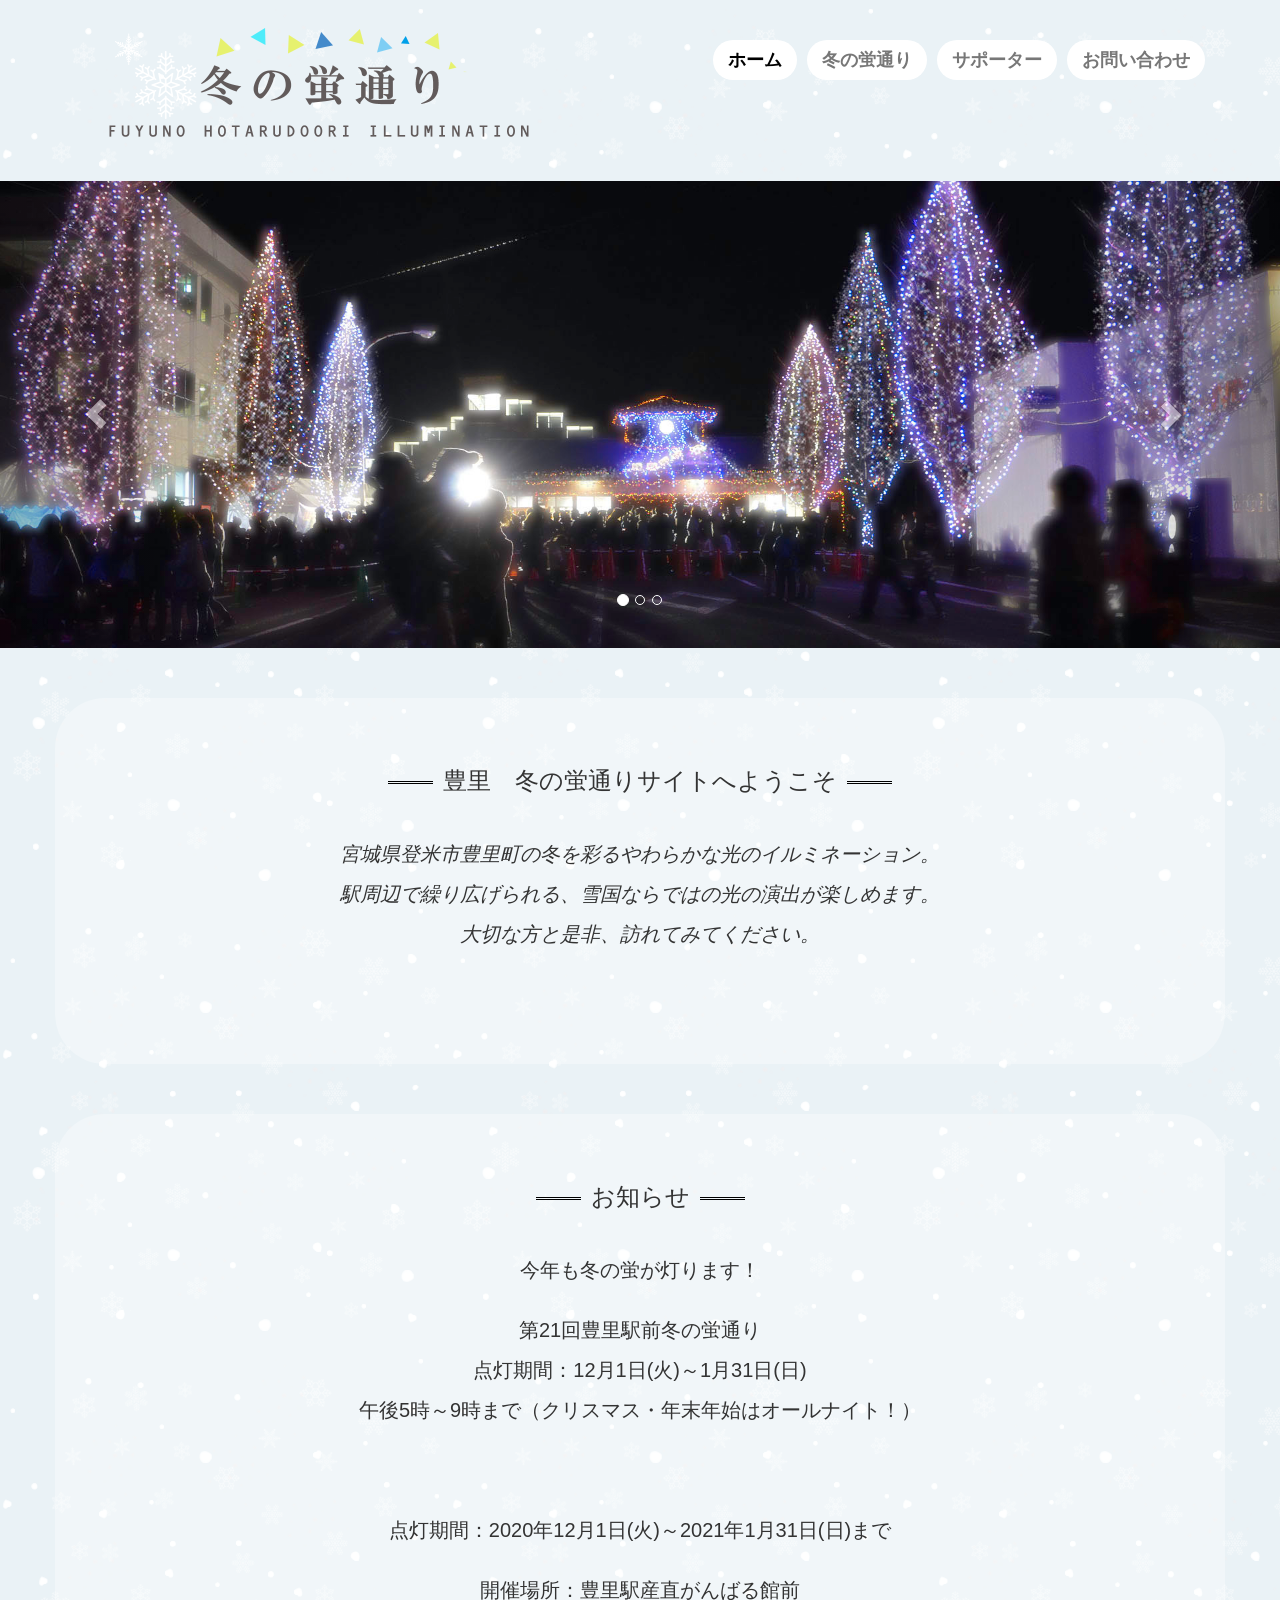
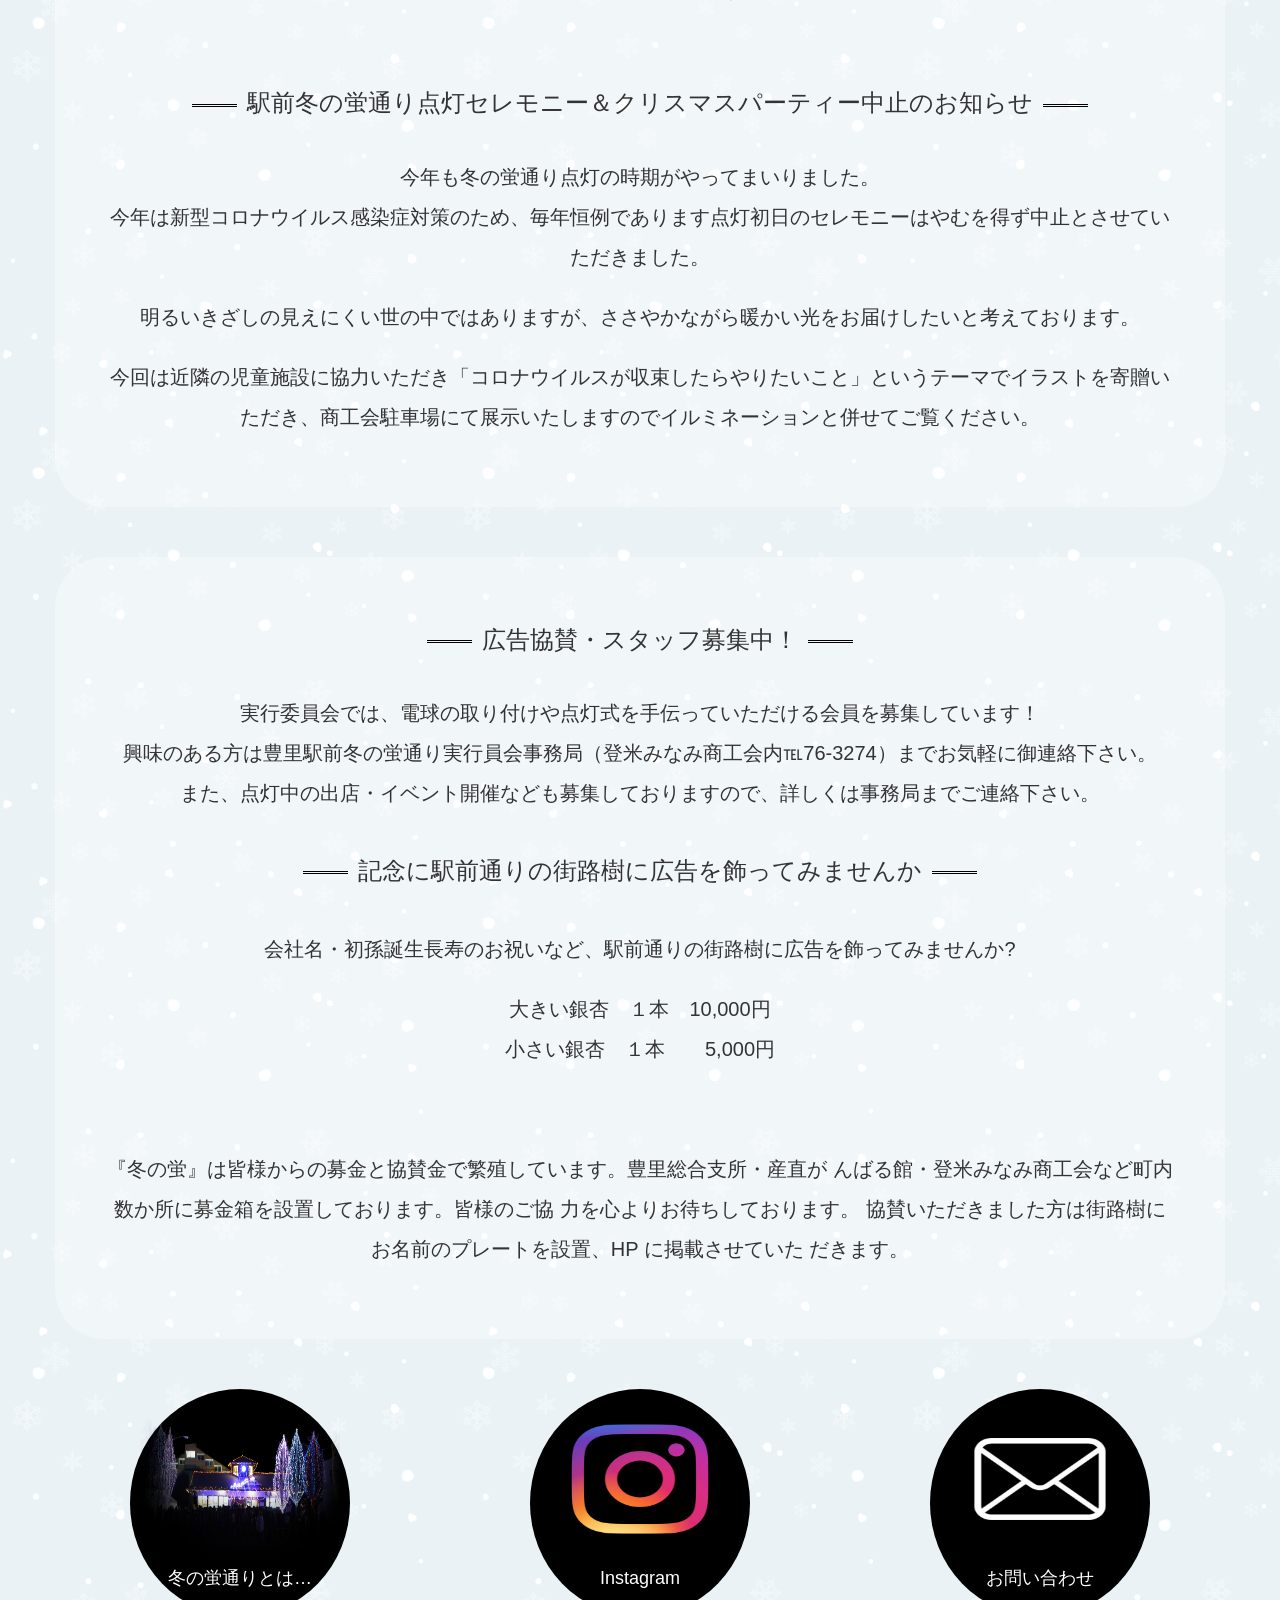
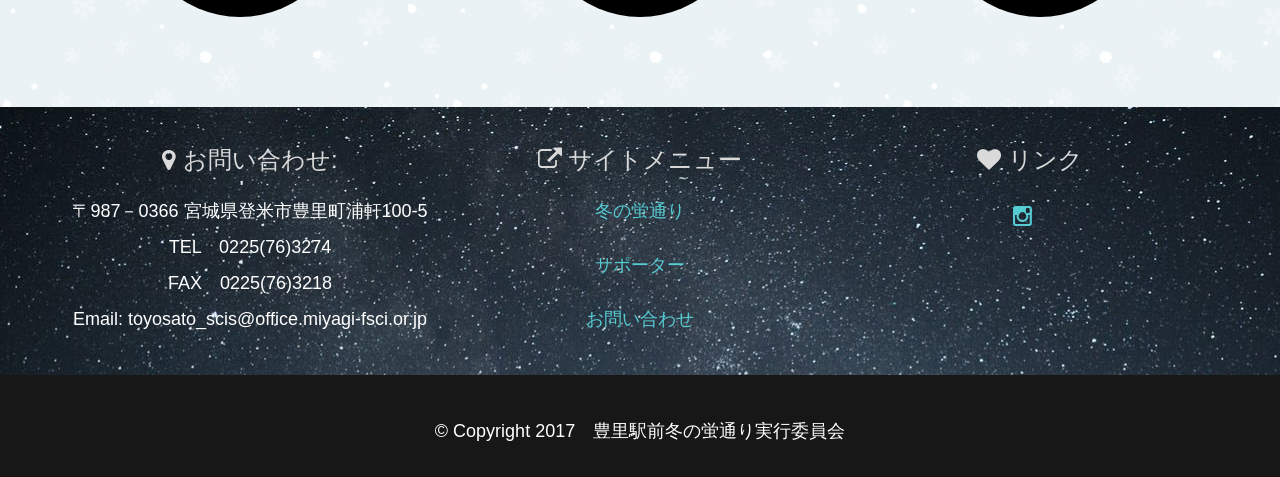
<file: index.html>
<!doctype html>
<html lang="ja">
	<head>

		<!-- meta data & title -->
		<meta charset="utf-8">
		<title>冬の蛍通り ホームページ | 豊里町の冬を彩るイルミネーション</title>
		<meta name="viewport" content="width=device-width, initial-scale=1.0">
		<meta name="description" content="">
		<meta name="author" content="">

		<!-- Favicon and touch icons -->
		<link rel="shortcut icon" href="assets/ico/favicon.ico">
		<link rel="apple-touch-icon-precomposed" sizes="144x144" href="assets/ico/apple-touch-icon-144-precomposed.png">
		<link rel="apple-touch-icon-precomposed" sizes="114x114" href="assets/ico/apple-touch-icon-114-precomposed.png">
		<link rel="apple-touch-icon-precomposed" sizes="72x72" href="assets/ico/apple-touch-icon-72-precomposed.png">
		<link rel="apple-touch-icon-precomposed" href="assets/ico/apple-touch-icon-57-precomposed.png">

		<!-- CSS -->
		<link rel="stylesheet" href="http://fonts.googleapis.com/css?family=Open+Sans:400,300">
		<link href='http://fonts.googleapis.com/css?family=PT+Sans' rel='stylesheet' type='text/css'>
		<link href="http://fonts.googleapis.com/css?family=Raleway" rel="stylesheet" type="text/css">
		<link rel="stylesheet" href="assets/bootstrap/css/bootstrap.css">
		<link rel="stylesheet" href="assets/css/font-awesome.min.css">
		<link rel="stylesheet" href="assets/css/animate.min.css">
		<link rel="stylesheet" href="assets/css/style.css">

	</head>
  <body>
	<section id="snow">
	<div class="inner">
		<div class="flake1"></div>
		<div class="flake2"></div>
		<div class="flake3"></div>
		<div class="flake4"></div>
		<div class="flake5"></div>
		<div class="flake6"></div>
		<div class="flake7"></div>
		<div class="flake8"></div>
	</div>
</section>

	<!-- Header -->

	<nav id="navbar-section" class="navbar navbar-default navbar-static-top navbar-sticky" role="navigation">
		<div class="container">

			<div class="navbar-header">
				<button type="button" class="navbar-toggle" data-toggle="collapse" data-target=".navbar-responsive-collapse">
					<span class="sr-only">Toggle navigation</span>
					<span class="icon-bar"></span>
					<span class="icon-bar"></span>
					<span class="icon-bar"></span>
				</button>

				<a class="navbar-brand wow fadeInDownBig" href="index.html"><img class="office-logo" src="assets/img/slider/title.png" alt=""></a>
			</div>

			<div id="navbar-spy" class="collapse navbar-collapse navbar-responsive-collapse">
				<ul class="nav navbar-nav pull-right">
					<li class="active">
						<a href="index.html">ホーム</a>
					</li>
					<li>
						<a href="about.html">冬の蛍通り</a>
					</li>
					<li>
						<a href="team.html">サポーター</a>
					</li>
					<li>
						<a href="contact.php"><span>お問い合わせ</span></a>
					</li>
				</ul>
			</div>
		</div>
	</nav>

	<!-- End Header -->


	<!-- Begin #carousel-section -->
	<section id="carousel-section" class="section-global-wrapper">
		<div class="container-fluid-kamn">
			<div class="row">
				<div id="carousel-1" class="carousel slide" data-ride="carousel">

					<!-- Indicators -->
					<ol class="carousel-indicators visible-lg">
						<li data-target="#carousel-1" data-slide-to="0" class="active"></li>
						<li data-target="#carousel-1" data-slide-to="1"></li>
						<li data-target="#carousel-1" data-slide-to="2"></li>
					</ol>

					<!-- Wrapper for slides -->
					<div class="carousel-inner" role="listbox">
						<!-- Begin Slide 1 -->
						<div class="item active">
							<img src="assets/img/slider/slider_01.jpg" height="600" alt="Image of first carousel">
							<div class="carousel-caption">
								<h3 class="carousel-title hidden-xs"></h3>
								<p class="carousel-body"></p>
							</div>
						</div>
						<!-- End Slide 1 -->

						<!-- Begin Slide 2 -->
						<div class="item">
							<img src="assets/img/slider/slider_02.jpg" height="600" alt="Image of second carousel">
							<div class="carousel-caption">
								<h3 class="carousel-title hidden-xs"></h3>
								<p class="carousel-body"></p>
							</div>
						</div>
						<!-- End Slide 2 -->

						<!-- Begin Slide 3 -->
						<div class="item">
							<img src="assets/img/slider/slider_03.jpg" height="600" alt="Image of third carousel">
							<div class="carousel-caption">
								<h3 class="carousel-title hidden-xs"></h3>
								<p class="carousel-body"></p>
							</div>
						</div>
						<!-- End Slide 3 -->
					</div>

					<!-- Controls -->
					<a class="left carousel-control" href="#carousel-1" data-slide="prev">
						<span class="glyphicon glyphicon-chevron-left"></span>
					</a>
					<a class="right carousel-control" href="#carousel-1" data-slide="next">
						<span class="glyphicon glyphicon-chevron-right"></span>
					</a>
				</div>
			</div>
		</div>
	</section>
	<!-- End #carousel-section -->


	<!-- Begin #services-section -->
	<section id="services" class="services-section section-global-wrapper">
		<div class="container">
			<div class="row">
				<div class="services-header">
					<h3 class="services-header-title">豊里　冬の蛍通りサイトへようこそ</h3><br>
					<p class="services-header-body"><em> 宮城県登米市豊里町の冬を彩るやわらかな光のイルミネーション。<br>
					駅周辺で繰り広げられる、雪国ならではの光の演出が楽しめます。 <br>
					大切な方と是非、訪れてみてください。</em>
					</p><br>
				</div>
				<div class="services-header">
					<h3 class="services-header-title">お知らせ</h3><br>
					<p class="services-header-body">今年も冬の蛍が灯ります！</p>
						<p>第21回豊里駅前冬の蛍通り<br>点灯期間：12月1日(火)～1月31日(日)<br>午後5時～9時まで（クリスマス・年末年始はオールナイト！）</p><br>
					<p>点灯期間：2020年12月1日(火)～2021年1月31日(日)まで</p>
					<p>開催場所：豊里駅産直がんばる館前</p><br>
					<h3 class="services-header-title">駅前冬の蛍通り点灯セレモニー＆クリスマスパーティー中止のお知らせ</h3>
					<p>
						今年も冬の蛍通り点灯の時期がやってまいりました。<br>
						今年は新型コロナウイルス感染症対策のため、毎年恒例であります点灯初日のセレモニーはやむを得ず中止とさせていただきました。<br>
					</p>
					<p>
						明るいきざしの見えにくい世の中ではありますが、ささやかながら暖かい光をお届けしたいと考えております。
					</p>
					<p>
						今回は近隣の児童施設に協力いただき「コロナウイルスが収束したらやりたいこと」というテーマでイラストを寄贈いただき、商工会駐車場にて展示いたしますのでイルミネーションと併せてご覧ください。
					</p>
					<!-- <p>日時：11月30日（土）午後4時半〜<br>会場：産直がんばる館前</p>
					<div class="event">
						<table>
							<tr>
								<td colspan="2">イベントプログラム</td>
							</tr>
							<tr>
								<td width="40%">PM4：30～</td>
								<td>ダンスクラブ<br>ガイダンスによるヒップホップショー<br>倉田音楽教室　倉田先生と生徒による<br>エレクトーン演奏</td>
							</tr>
							<tr>
								<td>PM5：00～</td>
								<td>点灯式・点灯カウントダウン</td>
							</tr>
						</table>
					 </div>
					<p>ちょっと早いクリスマスプレゼントと温かいスープを用意してお待ちしてす！<br>蛍・募金くじ引き大会(100円の募金で1回くじが引けます)や、<br>産直がんばる館ではとん汁もご用意しております。</p>
					<p>商工会駐車場には青年部コーナーや商工会会員による屋台も出店！<br>※スープ・プレゼントはなくなり次第終了になります。</p> -->
				 </div>
				<div class="services-header">
					<h3 class="services-header-title">広告協賛・スタッフ募集中！</h3>
					<p>実行委員会では、電球の取り付けや点灯式を手伝っていただける会員を募集しています！<br>興味のある方は豊里駅前冬の蛍通り実行員会事務局（登米みなみ商工会内℡76-3274）までお気軽に御連絡下さい。<br>また、点灯中の出店・イベント開催なども募集しておりますので、詳しくは事務局までご連絡下さい。</p>
					<h3 class="services-header-title"><span class="tree">記念に駅前通りの街路樹に広告を飾ってみませんか</span></h3>
						<p>会社名・初孫誕生長寿のお祝いなど、駅前通りの街路樹に広告を飾ってみませんか?</p>
						<p>大きい銀杏　１本　10,000円<br>小さい銀杏　１本　　5,000円</p><br>
						<p>
							『冬の蛍』は皆様からの募金と協賛金で繁殖しています。豊里総合支所・産直が
							んばる館・登米みなみ商工会など町内数か所に募金箱を設置しております。皆様のご協
							力を心よりお待ちしております。
							協賛いただきました方は街路樹にお名前のプレートを設置、HP に掲載させていた
							だきます。
						</p>
					<!-- <p>『冬の蛍』は皆様からの募金と協賛金で繁殖しています。豊里総合支所・産直がんばる館・登米みなみ商工会・石巻商工信用組合豊里支店・豊里マイ・タウンクラブの５か所に募金箱を設置しておりますので皆様の御協力を心よりお待ちしています。</p> -->
				</div>
			<!-- Begin Services Row 1 -->
			<div class="row services-row services-row-head services-row-1">
				<div class="col-lg-4 col-md-4 col-sm-4 col-xs-12">
					<div class="services-group wow animated fadeInLeft" data-wow-offset="40">
						<a href="about.html"><img src="assets/img/slider/hotarudoori.png" height="160" width="200" alt=""></a>
						<h4 class="services-title">冬の蛍通りとは…</h4>
						<p class="services-body"></p>
					</div>
				</div>

				<div class="col-lg-4 col-md-4 col-sm-4 col-xs-12">
					<div class="services-group wow animated zoomIn" data-wow-offset="40">
						<a href="https://www.instagram.com/fuyuno_hotarudoori/"><img src="assets/img/slider/insta01.png" height="160" width="200" alt=""></a>
						<h4 class="services-title">Instagram</h4>
						<p class="services-body"></p>
					</div>
				</div>

				<div class="col-lg-4 col-md-4 col-sm-4 col-xs-12">
					<div class="services-group wow animated fadeInRight" data-wow-offset="40">
						<a href="contact.php"><img src="assets/img/slider/mail.png" height="160" width="200" alt=""></a>
						<h4 class="services-title">お問い合わせ</h4>
						<p class="services-body"></p>
					</div>
				</div>
			</div>
			<!-- End Serivces Row 1 -->

			<!-- Begin Services Row 2 -->
			<!-- End Serivces Row 2 -->

		</div>
	</section>
	<!-- End #services-section -->


	<!-- Footer -->
	<footer>
		<div class="container">
			<div class="row">
				<div class="col-md-4">
					<h3><i class="fa fa-map-marker"></i> お問い合わせ:</h3>
					<p class="footer-contact">
						〒987－0366 宮城県登米市豊里町浦軒100-5<br>
						TEL　0225(76)3274<br>
						FAX　0225(76)3218<br>
						Email: toyosato_scis@office.miyagi-fsci.or.jp<br>
					</p>
				</div>
				<div class="col-md-4">
					<h3><i class="fa fa-external-link"></i> サイトメニュー</h3>
					<p> <a href="about.html"> 冬の蛍通り</a></p>
					<p> <a href="team.html"> サポーター </a></p>
					<p> <a href="contact.php"> お問い合わせ</a></p>
				</div>
			  <div class="col-md-4">
				<h3><i class="fa fa-heart"></i> リンク</h3>
				<div id="social-icons">
					  <a href="https://www.instagram.com/fuyuno_hotarudoori/" class="btn-group Instagram">
						<i class="fa fa-instagram" aria-hidden="true"></i>
					</a>
				</div>
			  </div>
		</div>
	  </div>
	</footer>


	<div class="copyright text center">
		<p>&copy; Copyright 2017　豊里駅前冬の蛍通り実行委員会</a></p>
	</div>


	<script type="text/javascript" src="js/jquery-1.10.2.min.js"></script>
	<script src="assets/bootstrap/js/bootstrap.min.js"></script>
	<script src="js/wow.min.js"></script>
	<script>
	  new WOW().init();
	</script>
  </body>
</html>
</file>
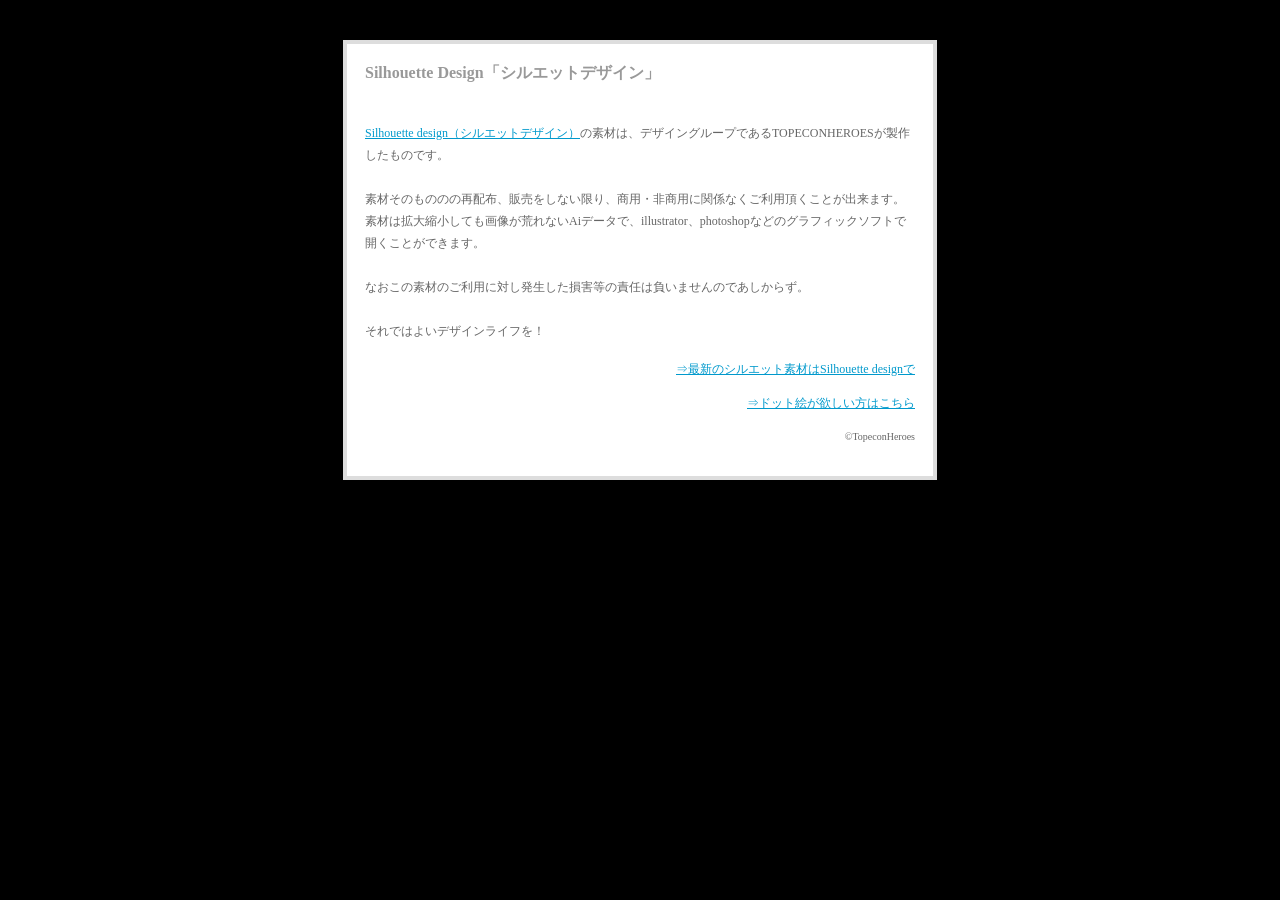
<file: assets/img/slider/snow2/readme.html>
﻿<!DOCTYPE HTML PUBLIC "-//W3C//DTD HTML 4.01 Transitional//EN">
<HTML><HEAD><META http-equiv="Content-Type" content="text/html; charset=UTF-8"><TITLE>silhouette design</TITLE>
<style type="text/css">
<!--
a:link{
	color:#0099CC;
}
a:hover{
	color:#FF6600;
}
a:visited{
	color:#0099CC;
}
--></style>
</HEAD>
<BODY style="text-align:center;background:#000;color:#666;"><div style="width:550px;margin:40px auto; border:4px solid #DDDDDD; padding:18px; text-align:left; line-height:22px;background:#FFF;">
<b style="color:#999;">Silhouette Design「シルエットデザイン」</b><br /><br />
<p style="font-size:12px;padding:4px 0;">
<a href="http://kage-design.com">Silhouette design（シルエットデザイン）</a>の素材は、デザイングループであるTOPECONHEROESが製作したものです。<br /><br />素材そのもののの再配布、販売をしない限り、商用・非商用に関係なくご利用頂くことが出来ます。<br />素材は拡大縮小しても画像が荒れないAiデータで、illustrator、photoshopなどのグラフィックソフトで開くことができます。<br /><br />なおこの素材のご利用に対し発生した損害等の責任は負いませんのであしからず。<br /><br />それではよいデザインライフを！</p>
<p style="text-align:right;font-size:12px;"><a href="http://kage-design.com">⇒最新のシルエット素材はSilhouette designで</a></p><p style="text-align:right;font-size:12px;"><a href="http://dots-design.com">⇒ドット絵が欲しい方はこちら</a></p><p style="text-align:right;font-size:10px;">&copy;TopeconHeroes</p>
</div></BODY></HTML>
</file>
<file: assets/css/style.css>
/*
Theme Name:Office
Theme URI:http://ThemeWagon.com/
Author:ThemeWagon
Author URI:http://ThemeWagon.com/
Description:Creative is a single page html template based on bootstrap 3
Version:1.0.0
License:GNU General Public License v2 or later
License URI:http://www.gnu.org/licenses/gpl-2.0.html
*/

 /*
* ==========================================================================
* Global
* ==========================================================================
*/
.btn-primary{
  margin-left: 20px;
}
.blog-title{
  color: #385A30;
  font-family: "Lato";
  font-variant: small-caps;
}

 .main-content{
    margin-top: 20px;
    padding-bottom: 50px;
    text-align: left;
}

.section-global-wrapper {
  position: relative;
}
.section-global-wrapper:before,
.section-global-wrapper:after {
  content: " ";
  display: table;
}
.section-global-wrapper:after {
  clear: both;
}
.container-fluid-kamn {
  margin-right: auto;
  margin-left: auto;
  padding-left: 15px;
  padding-right: 15px;
}
.container-kamn {
  margin-right: auto;
  margin-left: auto;
}


@media (min-width: 1068px) and (max-width: 1400px) {
 .post-sidebar{
    margin-top: 15px;
    border:1px solid #DDD;
    padding: 5px;
  }

}
@media (min-width: 750px) and (max-width: 1060px) {
 .post-sidebar{
    width:204px;
    margin-top: 15px;
    border:1px solid #DDD;
    padding: 5px;
    float: right;

 }
}
.tales {
  width: 100%;
}
.blog-post{
 margin-bottom: 30px;
}
.blog-image{
    margin-bottom: 20px;
}
.carousel-inner{
  width:100%;
}
.post-sidebar{
    margin-top: 15px;
    border:1px solid #DDD;
    padding: 5px;


 }
.form-group{

    padding:20px;
}
ul li{
    list-style: none;
    margin-top: 20px;

}
h3.col-xs-12{
    margin-top: -20px;

}
.content-space{
    margin-top: 40px;
}
.center{
    text-align: center;
}
.block-author{
    color: #D7002E;
}

.btn-info{
float: right;
}


.icon-space{
    display: inline-block;
    padding:10px;
}
.current span{
    color:#55CBD2;

}


.title-text{
  font-family: 'Raleway', sans-serif;
  letter-spacing: .2px;
  font-size: 40px;
}
.img-pad{
    padding-right: 23px;
}
.main-content{
    margin-top: 80px;
}



.white-text{
    font-style: italic;
    color: white;
}

body {
    font-size: 18px;
    line-height: 45Spx;
    background:#F8FAFF;
    text-align: center;
}

a {
    color: #55CBD2;
    text-decoration: none;
    -o-transition: all .3s;
    -moz-transition: all .3s;
    -webkit-transition: all .3s;
    -ms-transition: all .3s;
}

a:hover { color: #888; text-decoration: none; }

strong { font-weight: bold; }

address {
    margin-top: 28px;
    }


@media (min-width: 50px) and (max-width: 988px) {

 address {
    margin-top: 28px;
    margin-left: 21px;
    }

}
@media (min-width: 988px) and (max-width: 1200px) {

 address {
    margin-top: 28px;
    margin-left: -58px;
    }

}
/*
* ==========================================================================
* Nav Pills
* ==========================================================================
*/
.nav-pills > li.selected > a,
.nav-pills > li.selected > a:hover,
.nav-pills > li.selected > a:focus {
  color: #ffffff;
  background-color: #1bbd9b;
}
/*
* ==========================================================================
* Pills Centered
* ==========================================================================
*/
.nav-pills-centered > .nav-pills {
  text-align: center;
}
.nav-pills-centered > .nav-pills > li {
  float: none;
  display: inline;
}
.nav-pills-centered > .nav-pills > li > a,
.nav-pills-centered > .nav-pills > li > span {
  display: inline-block;
  padding: 5px 14px;
}
/*
.nav-pills-centered > .nav-pills > li > a.active,
.nav-pills-centered > .nav-pills > li > span.active,
.nav-pills-centered > .nav-pills > li > a.selected,
.nav-pills-centered > .nav-pills > li > span.selected {
  color: #ffffff;
  background-color: #1bbd9b;
}*/
/*
* ==========================================================================
* Navbar
* ==========================================================================
*/

.navbar{
  font-weight: bold;
  padding-top: 15px;
  padding-bottom: 15px;
  margin-bottom: 0;
}
/*
* ==========================================================================
* Navbar Nav Links
* ==========================================================================
*/
.navbar-nav > li > a {
  padding: 10px 15px;
  margin: 5px 5px;
  border-radius: 50px;
  background-color: #fff;
}

/*
* ==========================================================================
* Brand / Project Name
* ==========================================================================
*/
.navbar-brand {
  z-index: 9999px;
  font-size: 40px;
  letter-spacing: 2px;
  padding-top: 0;
  padding-bottom:100px;
  margin-bottom: 50px;


}
.side-left{
  background:#528C7C;
  box-shadow: 3px grey;
  color: white;
  padding: 30px;
  letter-spacing: .9px;
}
@media (min-width: 800px){

 /*   .side-left{
  height: 450px;
}*/
 }

.banner-text{
    font-family: 'Raleway', sans-serif;
    color:white;
    font-size: 50px;

    }

#banners{

    margin-top: 30px;
    margin-bottom: 10px;
}
#banner-home{
    background-image:url('../img/slider/haikei.jpg');
    height:350px;
    margin-bottom: 30px;
    padding-top: 120px;
}

@media (min-width: 100px) and (max-width: 800px) {

    #banner-home{
    background-image:url('../img/slider/haokei.jpg');
    height:450px;
    margin-bottom: 30px;
    }
 }
#banner{
    margin-top:0px;
}


.header h1 {
    float: left;
    margin: 0;
    text-align: left;
}
.header a.brand {

    font-family: 'PT Sans', sans-serif;
    font-size: 40px;
    margin-top:5px;
    display: inline-block;
    width: 270px;
    height: 96px;
    padding: 30px 10px;
    /*background: url(../img/logo.png) 20px center no-repeat; */
}
@media (min-width: 50px) and (max-width: 768px) {
        .header a.brand {
        width: 170px;
        margin-top:-41px;
        margin-top: -41px;
        position: absolute;
        font-size: 37px;
     }
 }

.paragraph-text{
    text-align: justify;
    letter-spacing:1px;
    font-size: 16px;
    font-family: 'Arial', sans-serif;
    line-height: 24px;
}
.left2{
    text-align: left;
    letter-spacing:.7px;
    font-size: 13px;
    color: #71d7c2;
}

.spacing{
    margin-bottom: 80px;
}

.sidebar-right{
    font-size: 13px;
    font-weight: bold;
    color:#84d7bd;
}

.featured-img{
    padding: 0px 15px 15px 0;

}
p.blog-text{
    font-size: 16px;
    letter-spacing: .1px;
    font-family: 'Arial';
    text-align:justify;
    text-justify:inter-word;
    }

.btn-sm{
    margin-left: 21;px;
}

.office-logo {
  width: 500px;
 line-height: 50px;
}

@media (max-width: 992px){
.navbar-header {
    float: none;
}
.navbar-default .navbar-brand{
  float: none;
  text-align: center;
  display: block;
}
}

@media (max-width: 768px){
    .office-logo{
      height: auto;
      width: 300px;
}
}
/*
* ==========================================================================
* Feedback Section
* ==========================================================================
*/
.feedback-section {
  padding-bottom: 50px;
}
@media (max-width: 767px) {
  .feedback-section {
    padding-bottom: 40px;
  }
}
.feedback-section .feedback-form .btn-captcha-refresh {
  margin: 0 0 0 25px;
}
.feedback-section .address-section {
  text-align: center;
  padding-top: 50px;
}
@media (max-width: 767px) {
  .feedback-section .address-section {
    padding-top: 40px;
  }
}
.feedback-section .address-section .address-icon {
  color: #1bbd9b;
  font-size: 48px;
  line-height: 48px;
  margin-bottom: 30px;
}
.feedback-section .address-section .address-title {
  margin-bottom: 15px;
}
.feedback-section .address-section .address-desc {
  margin-bottom: 30px;
}

/*
* ==========================================================================
* Services Section
* ==========================================================================
*/
.services-section {
  text-align: center;
  padding-top: 50px;
  padding-bottom: 50px;
}
.services-section .services-header {
  margin-bottom: 50px;
  font-size: 20px;
  line-height: 200%;
  background-color: rgba(255,255,255,0.3);
  padding: 50px;
  border-radius: 50px;
}
.services-section .services-header .services-header-title {
  margin-bottom: 20px;
}
.services-section .services-row-tail {
  margin-top: 50px;
}
.services-section .services-icon {
  color: #1bbd9b;
  margin-bottom: 30px;
}
.services-section .services-title {
  margin-bottom: 15px;
}
.services-section .services-desc {
  margin-bottom: 30px;
}
@media (max-width: 767px) {
  .services-section {
    padding-top: 40px;
    padding-bottom: 40px;
  }
  .services-section .services-group {
    margin-bottom: 50px;
  }
  .services-section .services-row-tail {
    margin-top: 0;
  }
}

/*.services-icon .fa:hover{
    padding: 0 10px 0 10px;
    color: white;
    background: #1BBD9B;
    border-radius: 3px;
    transition:.4s;
}*/
.services-group{
  padding: 10px;
  background:#000;
  color: white;
  border-radius: 100%;
  display: inline-block;
}
.services-group img {
      transition: 1.0s ;
    }

.services-group img:hover {
      opacity: 0.5 ;
    }
.service-icon{
  color: white;
}


/* ----- Footer ----- */
.footer-widget{
    color:white;
    margin-top: 55px;
}


footer .widget h4 {
    margin-top: 20px;
    font-family: 'Droid Sans', Helvetica, Arial, sans-serif;
    font-size: 14px;
    text-transform: uppercase;
    text-shadow: 0 1px 0 rgba(255,255,255,.7);
}

footer .widget p {
    line-height: 24px;
}

footer .widget i {
    padding-right: 7px;
}
footer{
   margin-top:40px;
   padding: 20px;
  background-image:url('../img/slider/haikei.jpg');
}

footer h3 {
    color: #dadada;
    margin-bottom: 20px;
}

.footer-contact{
    color: white;
}


/*Social Buttons */
#social-icons{
  font-size: 22px;
}

#social-icons .btn-group {
    color: #55CBD2;
    margin-right: 15px;
}
#social-icons .btn-group:hover {
    color: #ffffff;
}

.copyright {
    color: #fff;
    padding: 20px 0px 10px 0px;
    background-color: rgb(23, 23, 23);
}

/*
* ==========================================================================
* Custom Sidebar Widgets
* ==========================================================================
*/



#custom-search-input {
        margin:0;
        margin-top: 10px;
        padding: 0;
    }

    #custom-search-input .search-query {
        padding-right: 3px;
        padding-right: 4px \9;
        padding-left: 3px;
        padding-left: 4px \9;
        /* IE7-8 doesn't have border-radius, so don't indent the padding */

        margin-bottom: 0;
        -webkit-border-radius: 3px;
        -moz-border-radius: 3px;
        border-radius: 3px;
    }

    #custom-search-input button {
        border: 0;
        background: none;
        /** belows styles are working good */
        padding: 2px 5px;
        margin-top: 2px;
        position: relative;
        left: -28px;
        /* IE7-8 doesn't have border-radius, so don't indent the padding */
        margin-bottom: 0;
        -webkit-border-radius: 3px;
        -moz-border-radius: 3px;
        border-radius: 3px;
        color:#D9230F;
    }

    .search-query:focus + button {
        z-index: 3;
    }


    /*
* ==========================================================================
* Image Card
* ==========================================================================
*/
    .panel{
        margin-top: 30px;
    }
    .lib-panel img {
    width: 100%;
    background-color: transparent;
}

.lib-panel .row,
.lib-panel .col-md-6 {
    padding: 0;
    background-color: #FFFFFF;
}


.lib-panel .lib-row {
    padding: 0 20px 0 20px;
}

.lib-panel .lib-row.lib-header {
    background-color: #FCFFCF;
    font-size: 25px;
    padding: 15px 20px 0 20px;
}

.lib-panel .lib-row.lib-header .lib-header-seperator {
    height: 2px;
    width: 26px;
    background-color: #d9d9d9;
    margin: 7px 0 7px 0;
}

.lib-panel .lib-row.lib-desc {
    position: relative;
    height: 100%;
    display: block;
    font-size: 13px;
}
.lib-panel .lib-row.lib-desc a{
    position: absolute;
    width: 100%;
    bottom: 10px;
    left: 20px;
}

.row-margin-bottom {
    margin-bottom: 20px;
}

.box-shadow {
    -webkit-box-shadow: 0 0 10px 0 rgba(0,0,0,.10);
    box-shadow: 0 0 10px 0 rgba(0,0,0,.10);
}

.no-padding {
    padding: 0;
}
.lib-header{
    font-family: 'lato' ;
    font-style: normal;
}

/*
* ==========================================================================
* Blockquote
* ==========================================================================
*/

.glyphicon-lg{font-size:3em}
.blockquote-box{border-right:5px solid #e6e6e600;margin-bottom:25px}
.blockquote-box .square{width:100px;min-height:50px;margin-right:22px;text-align:center!important;padding:20px 0}
.blockquote-box.blockquote-primary{border-color:#357EBD}
.blockquote-box.blockquote-primary .square{background-color:#428BCA;color:#FFF}
.blockquote-box.blockquote-success{border-color:#4CAE4C}
.blockquote-box.blockquote-success .square{background-color:#5CB85C;color:#FFF}
.blockquote-box.blockquote-info .square{background-color:#5BC0DE;color:#FFF}
.blockquote-box.blockquote-warning{border-color:#EEA236}
.blockquote-box.blockquote-warning .square{background-color:#F0AD4E;color:#FFF}
.blockquote-box.blockquote-danger .square{background-color:#D9534F;color:#FFF}

/*
* ==========================================================================#e6e6e600
* Portfolio
* ==========================================================================
*/
.panel-image {
    position: relative;
}
.panel-image img.panel-image-preview {
    width: 100%;
    border-radius: 4px 4px 0px 0px;
}

.panel-image label {
    display: block;
    position: absolute;
    top: 0px;
    left: 0px;
    height: 100%;
    width: 100%;
}

.panel-heading ~ .panel-image img.panel-image-preview {
    border-radius: 0px;
}

.panel-body {
   overflow: hidden;
}

.panel-image ~ input[type=checkbox] {
    position:absolute;
    top:- 30px;
    z-index: -1;
}

.panel-image ~ input[type=checkbox] ~ .panel-body {
    height: 0px;
    padding: 0px;
}

.panel-image ~ input[type=checkbox]:checked ~ .panel-body {
    height: auto;
    padding: 15px;
}

.panel-image ~ .panel-footer a {
    padding: 0px 10px;
    font-size: 1.3em;
    color: rgb(100, 100, 100);
}
/*
* ==========================================================================
* Optional Carousel
* ==========================================================================
*/
.carousel-caption .carousel-title {
  color: #ffffff;
  padding: 150px;
  margin: 150px;
}
@media (min-width: 768px) and (max-width: 1199px) {
  .carousel-caption {
    font-size: 12px;
    padding-bottom: 0px;
    bottom: 2px;
  }
  .carousel-caption .carousel-title {
    font-size: 18px;
  }
}
@media (max-width: 767px) {
  .carousel-caption {
    font-size: 11px;
    padding-bottom: 0;
    bottom: 0;
  }
  .carousel-caption .carousel-title {
    font-size: 14px;
  }
  .navbar-nav > li {
    float: none;
  }
}
@media screen and (max-width: 991px) and (min-width: 768px) {
  .navbar-header{
    float:none;
    margin-bottom: 30px;
    text-align: center;
  }
}
.navbar-brand{
  float:none;
  display: block;
}
@media (max-width: 992px) {
  .nav.navbar-nav.pull-right {
    float: none !important;
    text-align: center;
  }
}


section .inner div {
    opacity: 0;
    -webkit-transform-origin: 0px 0px;
    -ms-transform-origin: 0px 0px;
    transform-origin: 0px 0px;
    -webkit-animation-name: Drop;
    animation-name: Drop;
    -webkit-animation-iteration-count: infinite;
    animation-iteration-count: infinite;
    -webkit-animation-timing-function: linear;
    animation-timing-function: linear;
    -webkit-animation-fill-mode: forwards;
    animation-fill-mode: forwards;
}

/* snow effect背景色変化あり */
@-webkit-keyframes snow {
    0% { background-position: 0px 0px, 0px 0px, 0px 0px }
    50% { background-color: #eaf2f6; }
    100% {
        background-position: 500px 1000px, 400px 400px, 300px 300px;
        background-color: #b4cfe0;
    }
}
@-moz-keyframes snow {
    0% { background-position: 0px 0px, 0px 0px, 0px 0px }
    50% { background-color: #eaf2f6; }
    100% {
        background-position: 500px 1000px, 400px 400px, 300px 300px;
        background-color: #b4cfe0;
    }
}
@-ms-keyframes snow {
    0% { background-position: 0px 0px, 0px 0px, 0px 0px }
    50% { background-color: #eaf2f6}
    100% {
        background-position: 500px 1000px, 400px 400px, 300px 300px;
        background-color: #b4cfe0;
    }
}
@keyframes snow {
    0% { background-position: 0px 0px, 0px 0px, 0px 0px }
    50% { background-color: #eaf2f6; }
    100% {
        background-position: 500px 1000px, 400px 400px, 300px 300px;
        background-color: #b4cfe0;
    }
}



@keyframes snow {
    0% { background-position: 0px 0px, 0px 0px, 0px 0px }
    50% { background-color: #b4cfe0; }
    100% {
        background-position: 500px 1000px, 400px 400px, 300px 300px;
        background-color: #eaf2f6;
    }
}
@keyframes snow {
    0% { background-position: 0px 0px, 0px 0px, 0px 0px }
    50% { background-color: #b4cfe0; }
    100% {
        background-position: 500px 1000px, 400px 400px, 300px 300px;
        background-color: #eaf2f6;
    }
}
@keyframes snow {
    0% { background-position: 0px 0px, 0px 0px, 0px 0px }
    50% { background-color: #b4cfe0; }
    100% {
        background-position: 500px 1000px, 400px 400px, 300px 300px;
        background-color: #eaf2f6;
    }
}
@keyframes snow {
    0% { background-position: 0px 0px, 0px 0px, 0px 0px }
    50% { background-color: #b4cfe0; }
    100% {
        background-position: 500px 1000px, 400px 400px, 300px 300px;
        background-color: #eaf2f6;
    }
}


body {
     background-color: #eaf2f6;
     background-image: url('../img/slider/drop01.png'),url('../img/slider/drop04.png'),url('../img/slider/');
    -webkit-animation: snow 20s linear infinite;
    -moz-animation: snow 20s linear infinite;
    -ms-animation: snow 20s linear infinite;
    animation: snow 20s linear infinite;
}

.supporter{
  margin-bottom: 20px;
  padding: 50px;
}


.red {
    color: #D7002E;
}
.errmsg {
    color: #D7002E;
    font-size: 14px;
    margin: 0;
    text-align: left;
}
textarea {
    resize: none;
}
.sended_message {

}
@media (max-width: 767px) {
    .sended_message {
        text-align: left;
        font-size: 16px;
        padding: 0 20px;
    }
}

.services-header-title{
position: relative;
display: inline-block;
padding: 0 55px;
}

.services-header-title:before, .services-header-title:after{
content: '';
position: absolute;
top: 50%;
display: inline-block;
width: 45px;
height: 3px;
border-top: solid 1px black;
border-bottom: solid 1px black;
}

.services-header-title:before {left:0;}
.services-header-title:after {right: 0;}

@media (max-width: 767px) {
.services-header-title:before, .services-header-title:after{
content: '';
position: absolute;
top: 50%;
display: none;
width: 45px;
height: 3px;
border-top: solid 1px black;
border-bottom: solid 1px black;
}

}

@media (max-width: 767px) {
.services-header-title{
    font-size: 20px;
    border-top: solid;
    border-bottom: solid;
    padding: 20px 0;
    width: 100%;
      }
}

.tree{
  line-height: 1.5;
}

.event table td{
  border:solid;
  padding: 30px 0;
}

.event table{
  margin: 0 auto;
  width: 700px;
}

@media (max-width: 767px) {
.event table{
  font-size: 15px;
  }
}
@media (max-width: 767px) {
.event table{
  width: auto;
}
}

@media (max-width: 767px) {
.event table td{
  padding: 15px 0;
}
}
.event p{
  margin-top: -35px;
  }

@media (max-width: 767px) {
  p{
    font-size: 17px;
  }
}
</file>
